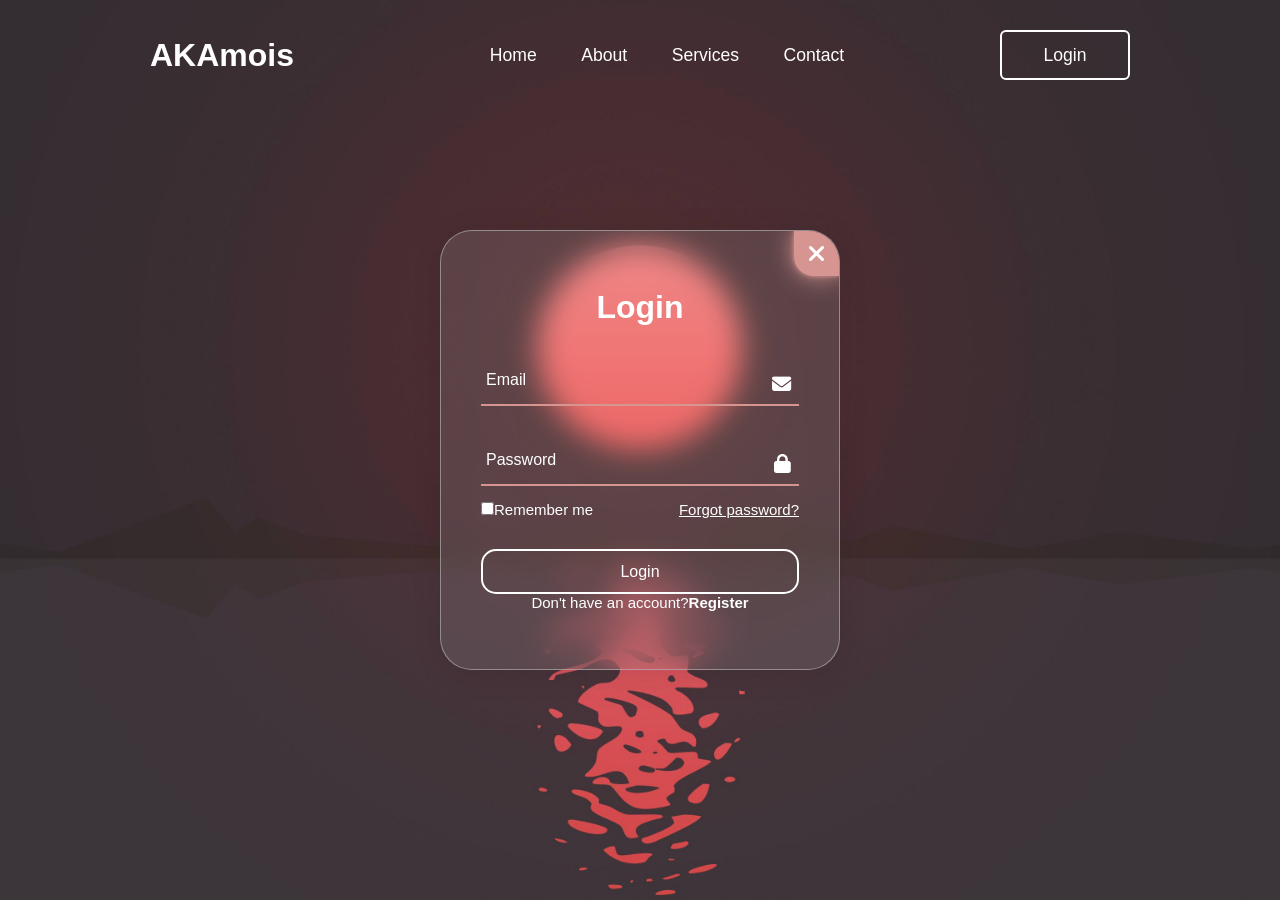
<file: index.html>
<!DOCTYPE html>
<html lang="en">
<head>
    <meta charset="UTF-8">
    <title>AKAmoisWebsite
    </title>
    <link rel="stylesheet" href="style.css">
    <link rel="stylesheet" href="https://cdnjs.cloudflare.com/ajax/libs/font-awesome/6.5.1/css/all.min.css">
</head>
<body>
    <header>
        <h2 class="logo">AKAmois</h2>
        <nav class="navigation">
        <a href="#">Home</a>
        <a href="#">About</a>
        <a href="#">Services</a>
        <a href="#">Contact</a> 
    </nav>
    <button class="btnLogin-popup">Login</button>
    </header>
   
    <div class="wrapper">
        <span class="icon-close">
            <i class="fa-solid fa-xmark"></i>
        </span>
        <div class="form-box Login">

            <h2>Login</h2>

            <div class="input-box">
                <span class="icon">
                    <i class="fa-solid fa-envelope"></i>
                </span>
                <input name="usuario" type="email" class="input" value=""required>
                <label for="Email">Email</label>
            </div>

            <div class="input-box">
                <span class="icon">
                    <i class="fa-solid fa-lock"></i>
                </span>
                <input name="password" type="password" class="input" value="" required>
                <label>Password</label>
            </div>
            
            <div class="remember-forgot">
                <label><input type="checkbox">Remember me</label>
                <a href="#" style="color: white;">Forgot password?</a>   
            </div>
            

            <button type="submit" class="btn">Login</button>
            <div class="login-register">
                <p>Don't have an account?<a href="#" class="register-link">Register</a></p>
            </div>
        </div>
    </div>
</body>
<script src="script.js"></script>
</html>
</file>
<file: style.css>
*{
    margin: 0;
    padding: 0;
    box-sizing: border-box;
    font-family: 'Poppins', sans-serif;
}
body{
    display: flex;
    justify-content: center;
    align-items: center;
    min-height: 100vh;
    background: url(bckground.jpg);
    background-repeat: no-repeat;
    background-size: cover;
    background-position: center;
    z-index: -1;
}   
header{
position: fixed;
top: 0;
left: 0;
width: 100%;
padding: 30px 150px;
display: flex;
justify-content: space-between;
align-items: center;
z-index: 99;
}

.logo{
font-size: 2em;
color:white;
user-select:none;
}

.navigation a{
    position: relative;
    font-size: 1.1em;
    color:white;
    text-decoration: none;
    font-weight: 500;
    margin-left: 40px;
}

.navigation a::after{
content:'';
position: absolute;
left: 0;
bottom: -6px;
width: 100%;
height: 4px;
background: rgba(215, 149, 145, 1);
border-radius: 1em;
transform-origin: right;
transform: scaleX(0);
transition: transform .5s;
}
.navigation a:hover::after{
    transform: scaleX(1);
}
.btnLogin-popup{
    width: 130px;
    height: 50px;
    background: transparent;
    border: 2px solid white;
    outline: none;
    border-radius: 6px;
    cursor: pointer;
    font-size: 1.1em;
    color: white;
    font-weight: 500;
    transition: .5s;
}
.btnLogin-popup:hover{
    background: white;
    color: rgba(215, 149, 145, 1);
}

.wrapper{
    position: relative;
    width: 400px;
    height: 440px;
    background: rgba(184, 184, 184, 0.16);
    border-radius: 2em;
    box-shadow: 0 4px 30px rgba(0, 0, 0, 0.1);
    backdrop-filter: blur(15px);
    border: 1px solid rgba(184, 184, 184, 0.62);
    display: flex;
    justify-content: center;
    align-items: center;
    overflow: hidden;
}
.wrapper .form-box{
    width: 100%;
    padding: 40px;
}
.form-box h2{
    font-size: 2em;
    color: white;
    text-align: center;
}
.input-box{
position: relative;
width: 100%;
height: 50px;
border-bottom: 2px solid rgba(215, 149, 145, 1);
margin: 30px 0;
}
.input-box label{
    position: absolute;
    top: 50%;
    left: 5px;
    transform: translateY(-50%);
    font-size: 1em;
    color: white;
    pointer-events: none;
    transition: .5s;
}
.input-box input{
width: 100%;
height: 100%;
background: transparent;
border: none;
outline: none;
font-size: 1em;
color: white;
font-weight: 600;
padding: 0 35px 0 5px;
}
.input-box .icon{
    position: absolute;
    right: 8px;
    font-size: 1.2em;
    color: white;
    line-height: 57px;
}
.input-box input:focus ~ label, .input-box input:valid ~ label{
    color: rgba(215, 149, 145, 1);
    top: -5px;
}
.remember-forgot{
    font-size: 15px;    
    color: white;
    font-weight: 500;
    margin: -15px 0 15px;
    display: flex;
    justify-content: space-between;
}
.btn{
    width: 100%;
    height: 45px;
    background: transparent;
    border: 2px solid white;
    outline: none;
    border-radius: 15px;
    margin-top: 1em;
    cursor: pointer;
    font-size: 1em;
   color: white;
}
.btn:hover{
    background: white;
    color: rgba(215, 149, 145, 1);

}
.login-register{
    font-size: 15px;    
    color: white;
    font-weight: 500;
    text-align: center;
}
.register-link{
    font-size: 15px;    
    color: white;
}

.login-register p a{
    color: white;
    text-decoration: none;
    font-weight: 600;
}
.login-register p a:hover{
    text-decoration: underline;
}

.wrapper .icon-close{
    position: absolute;
    top: 0;
    right: 0;
    width: 45px;
    height: 45px;
    background: rgba(215, 149, 145, 1);
    box-shadow: 0 0 5px rgba(215, 149, 145, 1),
                0 0 25px rgba(215, 149, 145, 1);
    font-size: 2em;
    color: white;
    display: flex;
    justify-content: center;
    align-items: center;
    border-bottom-left-radius: 20px;
    cursor: pointer;
    transition: 0.4s ease;
}
.wrapper .icon-close i{
    font-size: 24px;
}

.wrapper .icon-close:hover{
    background: orangered;
    color: white;
    box-shadow: 0 0 5px orangered,
                0 0 25px orangered;
}
.wrapper.active{
    height: 620px;
}

.wrapper .form-box-login{
    transition: transform .4s ease;
    transform: translateX(0);
}

.wrapper .wrapper.active .form-box-login{
    transition: 0.4s ease;
    transform: translateX(-400px);
    



}
</file>
